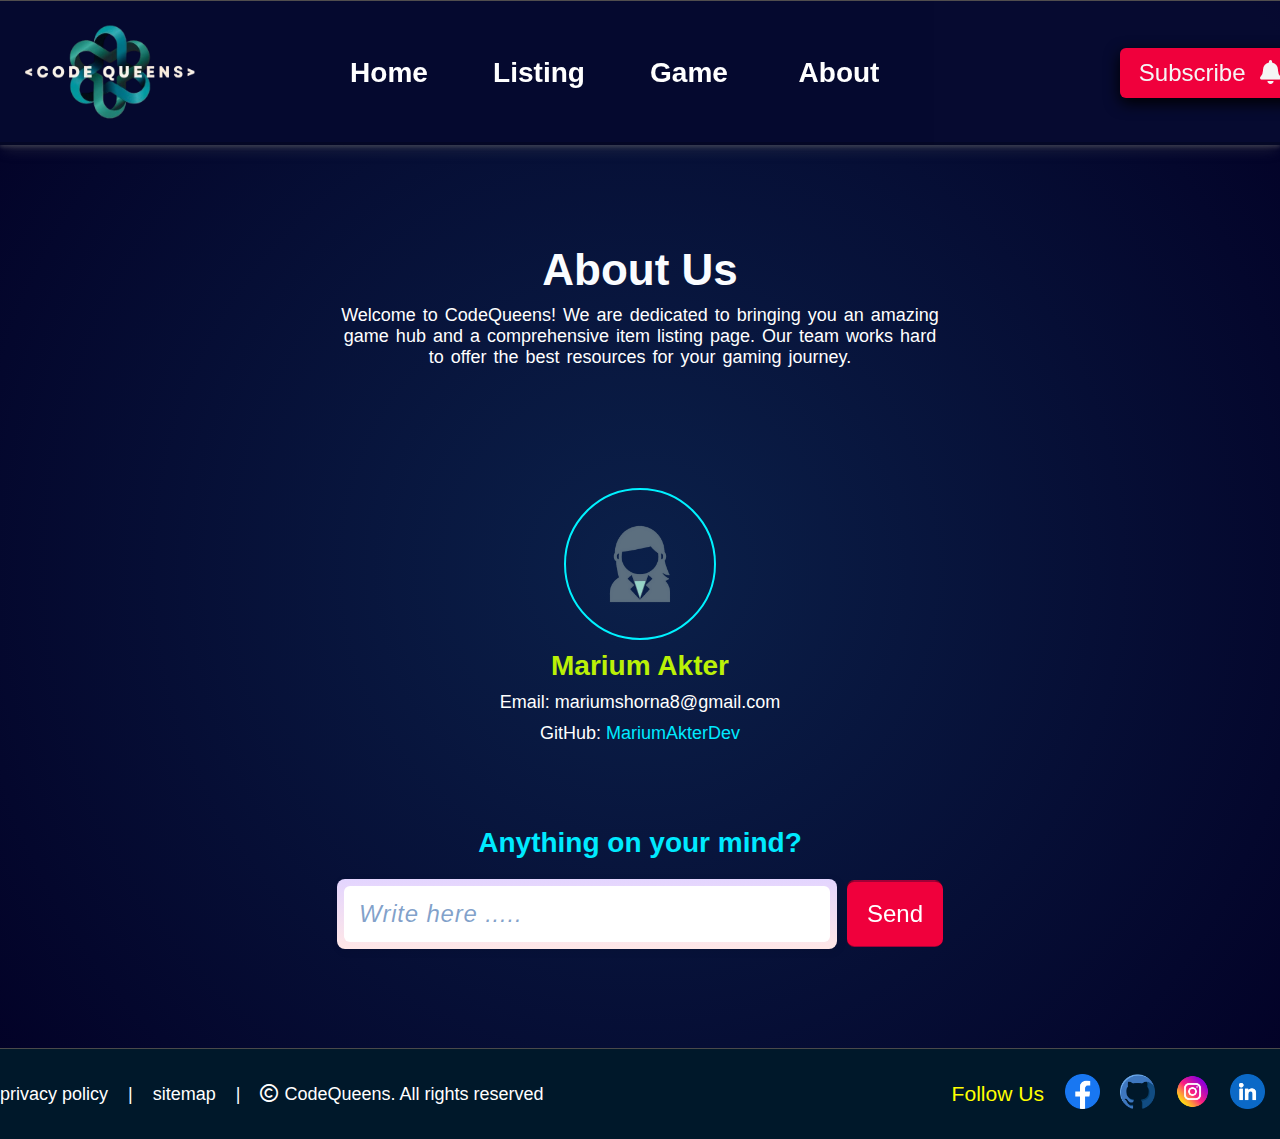
<file: about.html>
<!DOCTYPE html>
<html lang="en">
<head>
    <meta charset="UTF-8">
    <meta name="viewport" content="width=device-width, initial-scale=1.0">
    <title>About Us</title>
    <link rel="stylesheet" href="css/about.css">
     <!-- ============== font Awesome link =============== -->
    <link rel="stylesheet" href="css/all.min.css">
     <!-- ============== Responssive CSS link =============== -->
      <link rel="stylesheet" href="css/aboutResponsive.css">
    <!-- ============== font Animation link =============== -->
    <link rel="stylesheet" href="https://cdnjs.cloudflare.com/ajax/libs/animate.css/4.1.1/animate.min.css">
</head>
<body>
    <!-- Navbar -->
    <header>
        <div class="MainDiv">
            <nav>
                <div class="mainMenu">
                    <div class="container">
                        <div class="menuRow">
                            <div class="logo">
                                <a href="index.html"><img src="images/Logo (2).png" alt="Logo"></a>
                            </div>
                            <div class="respon">
                                <ul class="nav-links">
                                    <li><a href="index.html">Home</a></li>
                                    <li><a href="list.html">Listing</a></li>
                                    <li><a href="game.html">Game</a></li>
                                    <li><a href="about.html">About</a></li>
                                </ul>
                                <div class="headEnd">
                                    <div class="headBtn">
                                        <button onclick="clickSubscribe()"class="subscribe">Subscribe <span><i class="fa-solid fa-bell"></i></span></button>
                                        <button onclick="SubscribedFun()" class="Subscribed">Subscribed<span><img src="images/bell.png" alt="bell icon"></span></button>
                                    </div>
                                </div>
                            </div>
                            <button class="menu-bar"><img src="images/menu.png" alt="menu"></button>
                        </div>
                    </div>
                </div>
            </nav>
        </div>
    </header>

    <!-- About Section -->
    <section class="about-container">
        <h1>About Us</h1>
        <p class="Welcome">Welcome to CodeQueens! We are dedicated to bringing you an amazing game hub and a comprehensive item listing page. Our team works hard to offer the best resources for your gaming journey.</p>
        
        <div class="team">
            <div class="team-member">
                <img src="images/rb_5857.png" alt="Marium Akther Avatar" class="avatar">
                <h2>Marium Akter</h2>
                <p>Email: mariumshorna8@gmail.com</p>
                <p>GitHub: <a href="https://github.com/MariumAkterDev" target="_blank">MariumAkterDev</a></p>
            </div>

        </div>
        <h4>Anything on your mind?</h4>
        <div id="button_1">
            <div class="inputContainer">
                <input placeholder="Write here ....." class=" main_input" type="text">
            </div>
            <button class="mainButton">
                <span class="shadow"></span>
                <span class="edge"></span>
                <span class="front text"> Send</span>
            </button>
       </div>
       <div class="option-2">
            <input class="mbInp" type="text" placeholder="White here ....">
            <button class="mbInpBtn">Send</button>
       </div>
    </section>

    <!-- Footer -->
    <Footer>
        <div class="container">
          <div class="footerLast">
                <div class="part1">
                <a href="">privacy policy</a>
                <p> | </p>
                <a href="">sitemap</a>
                <p> | </p>
                <div class="cpRight">
                    <i class="fa-regular fa-copyright"></i>
                    <p>CodeQueens. All rights reserved</p>
                </div>
                </div>
                <div class="part2">
                <h3>Follow Us</h3>
                <div class="socials">
                    <a target="_blank" href="https://www.facebook.com/"><img src="images/facebook.png" alt="fb"></a>
                    <a target="_blank" href="https://github.com/"><img src="images/github (1).png" alt="git"></a>
                    <a target="_blank" href="https://www.instagram.com/"><img src="images/instagram (1).png" alt="insta"></a>
                    <a target="_blank" href="https://linkedin.com/"><img src="images/linkedin (1).png" alt="linke"></a>
                    <a target="_blank" href="https://twitter.com/"><img src="images/twitter.png" alt="twit"></a>
                </div>
                </div>
          </div>
        </div>
      </Footer>
    </div>

  <!-- =========================== JS link ======================= -->
   <script src="js/about.js"></script>
</body>

</html>
</file>
<file: css/about.css>
/*============================== Common CSS ================================= */
* {
    margin: 0;
    padding: 0;
    outline: 0;
    box-sizing: border-box;
}
ul,li, a {
    text-decoration: none;
    list-style: none;
}

body {
    width: 100%;
    height: 100%;
    background: radial-gradient(circle, #011742f5, #020025);
    background-position: center;
    background-repeat: no-repeat;
    background-size: cover;
}

:root{
    --sky: #00eaff;
    --sora  : "Sora", sans-serif; 
    --sans  : "Open Sans", sans-serif;
}
.container{
    width: 1320px;
    margin: 0 auto;
}
/* ================== Main Menu ============== */
.mainMenu{
    width: 100%;
    border-top: thin solid rgb(81, 78, 78);
    backdrop-filter: blur(700px);
    box-shadow: rgba(112, 112, 112, 0.4) 0px 2px 4px, rgba(99, 98, 98, 0.3) 0px 7px 13px -3px, rgba(0, 0, 0, 0.2) 0px -3px 0px inset;
}
.menuRow{
    display: flex;
    justify-content: space-between;
    align-items: center;
    padding: 20px;
}
.logo img{
    width: 180px;
    height: 100px;
}
.menuRow ul{
    display: flex;
    justify-content: center;
    align-items: center;
    gap: 20px;
}
.menuRow ul li a{
    font-size: 28px; 
    color: white;
    font-weight: 600;
    font-family: var(--sans);
}
.menuRow ul li{
    width: 130px;
    text-align: center;
    padding: 10px;
    border-radius: 6px;
    transition: all linear 0.2s;
}
.menuRow ul li:hover{
    color: #000000;
    background: var(--sky);
    transform: translateY(-10px);
   
}
.menuRow ul li:hover a{
    color: #220120;
}
.respon{
    width: 976px;
    display: flex;
    justify-content: space-between;
    align-items: center;
}
/* ================== Subscribe Button =============== */

.headBtn button{
    width: 180px;
    height: 50px;
    background-color: #F0003C;
    color: whitesmoke;
    font-size: 24px;
    font-weight: 500;
    font-family: var(--sans);
    padding: 7px;
    border-radius: 6px;
    border: none;
    outline: none;
    cursor: pointer;
    box-shadow: rgb(0, 0, 0) 0px 5px 15px;
    transition: all linear ;
    display: inline-block;
}

.headBtn button:active{
    box-shadow: none;
    transform: scale(0.96);
}

.headBtn .subscribe:hover{
    filter: brightness(.8)
}

.headBtn button span{
    margin-left: 8px;
}

.headBtn .Subscribed{
    background: #00eaff ;
    color: black;
    display: none;
}

.headBtn .Subscribed img{
    width: 25px;
    height: 25px;
   
}
.menu-bar img{
    width: 20px;
    height: 20px;
}
.menu-bar {
    width: 30px;
    height: 30px;
    padding: 4px;
    border-radius: 4px;
    background: black;
    display: none;
}
/* About Section */
/* About Section styling */
.about-container {
    width: 750px;
    display: flex;
    flex-direction: column;
    align-items: center;
    justify-content: center;
    margin-top: 20px;
    text-align: center;
    /* padding: 105px; */
    padding-top: 100px;
    padding-bottom: 80px;
    max-width: 800px;
    margin: 0 auto;
    border-radius: 10px;
}

.about-container h1 {
    font-size: 44px;
    font-family: var(--sans);
    font-weight: 700;
    margin-bottom: 10px;
    color: #fafcff;
    display: flex;
    justify-content: center;
    align-items: center;
}
.about-container h4{
    margin-top: 78px;
    margin-bottom: 20px;
    color: #00eaff;
    font-size: 28px;
    font-family: var(--sans);

}
.about-container .Welcome{
    color:white;
    font-size: 18px;
    font-family: var(--sans);
    font-weight: 300;
    width: 600px;
    word-spacing: 2px;
}
.team {
    margin-top: 60px;
    display: flex;
    gap: 100px;
}
.team-member{
    width: 500px;
    text-align: center;
    padding-top: 60px;
    margin: 0 auto;
    display: flex;
    flex-direction: column;
    justify-content: center;
    align-items: center;
}
.avatar {
    width: 100px;
    height: 100px;
    border-radius: 50%;
    border: 2px solid #00f2ff;
}

.team-member h2 {
    width: 300px;
    font-size: 28px;
    font-family: var(--sans);
    font-weight: 600;
    margin: 10px 0 5px;
    color: #bbf107;
}
.team-member p {
    font-size: 18px;
    font-family: var(--sans);
    font-weight: 300;
    margin: 5px 0;
    color: white;
}
.team-member a {
    color: #00eaff;
    text-decoration: none;
    transition: color 0.3s;
}

.team-member a:hover {
    color: #063def;
}
.team-member img{
    width: 152px;
    height: 152px;
}
/* ========================= Button ==================== */
#button_1{
    display: flex;
    gap: 10px;
    width: 606px;
}
/* ===================== input design starts ======================== */
.inputContainer {
    width: 500px;
    height: 70px;
    display: flex;
    align-items: center;
    justify-content: center;
    background: linear-gradient(to bottom,rgb(227, 213, 255),rgb(255, 231, 231));
    border-radius: 8px;
    overflow: hidden;
    cursor: pointer;
    box-shadow: 2px 2px 10px rgba(0, 0, 0, 0.075);
}
.main_input {
    width: 486px;
    height: 56px;
    border: none;
    outline: none;
    caret-color: #2159a2ee;
    background-color: rgb(255, 255, 255);
    border-radius: 6px;
    padding-left: 15px;
    padding-right: 15px;
    letter-spacing: 0.8px;
    color: #2159a2ee;
    font-size: 24px;
}
.main_input::placeholder{
    color: #2159a28f;
    font-style: italic;
    font-size: 24px;
    font-weight: 400;
}
/* ------------------ input part ends --------------------- */
/* ================== button part starts ================== */
button{
    position: relative;
    border: none;
    background: transparent;
    padding: 0;
    cursor: pointer;
    outline-offset: 5px;
    transition: filter 250ms;
    user-select: none;
    touch-action: manipulation;
}
.shadow {
    position: absolute;
    top: 10px;
    left: 0;
    width: 100%;
    height: 67%;
    border-radius: 7px;
    background: hsl(0deg 0% 0% / 0.25);
    will-change: transform;
    transform: translateY(2px);
    transition: transform 
       600ms
       cubic-bezier(.3, .7, .4, 1);
}
.edge {
    position: absolute;
    top: 1px;
    left: 0;
    width: 99%;
    height: 95%;
    border-radius: 7px;
    background: linear-gradient(
       to left,
       #52001b 0%,
       hsl(340deg 100% 32%) 8%,
       hsl(340, 100%, 32%) 92%,
       hsl(340deg 100% 16%) 100%
     );
}
.front {
    display: block;
    position: relative;
    padding: 18px 20px;
    border-radius: 7px;
    font-size: 24px;
    color: white;
    background: hsl(345deg 100% 47%);
    will-change: transform;
    transform: translateY(0px);
    transition: transform
       600ms
       cubic-bezier(.3, .7, .4, 1);
}
.mainButton:hover {
    filter: brightness(110%);
}
button:hover .front {
    transform: translateY(-6px);
    transition: transform
       250ms
       cubic-bezier(.3, .7, .4, 1.5);
}
button:active .front {
    transform: translateY(-2px);
    transition: transform 34ms;
}
button:hover .shadow {
    transform: translateY(4px);
    transition: transform
       250ms
       cubic-bezier(.3, .7, .4, 1.5);
} 
button:active .shadow {
    transform: translateY(1px);
    transition: transform 34ms;
}  
button:focus:not(:focus-visible) {
    outline: none;
}
/* -------------------- button part ends -------------------- */
/* ------------------- X ------------------------ */
/* ======================== Footer ======================= */

Footer{
    width: 100%;
    border-top: 1px solid rgb(74, 74, 74);
    background: #00182a;
}

.footerLast{
    padding-top: 25px;
    padding-bottom: 25px;
    display: flex;
    justify-content: space-between;
    align-items: center;
    font-family: var(--sans);
}

.footerLast .part1{
    width: 600px;
    display: flex;
    gap: 20px;
    align-items: center;
    color: white;
    font-size: 18px;
}

.footerLast .part1 a{
    font-size: 18px;
    color: white;
    font-family:  var(--sans);
    position: relative;
    width: fit-content;
}

.footerLast .part1 a::before{
    content: " ";
    position: absolute;
    width: 0;
    height: 1px;
    background-color: #dfdfdf;
    left: 0;
    bottom: -3px;
    transition: all linear 0.4s;
}

.footerLast .part1 a:hover::before{
    width: 100%;
}

.footerLast .part2{
    display: flex;
    align-items: center;
    gap: 6px;
    font-size: 18px;
    color: white;
    font-family:  var(--sans);
}


.footerLast .part2 h3{
    color: yellow;
    margin-right: 15px;
    font-weight: 400;
}

.cpRight{
    display: flex;
    align-items: center;
    justify-content: center;
    gap: 6px;
}

.socials{
    display: flex;
    align-items: center;
    gap: 20px;
}
.socials img{
    width: 35px;
    height: 35px;
}
.socials a:hover{
    animation: tada 900ms;
}
/* ------------------- mb inp and btn ------------ */
.option-2{
    opacity: 0;
}
</file>
<file: css/aboutResponsive.css>
@media (max-width: 575.98px){
    body{
        height: 100%;
    }
    .container{
        width: 575.98px;
    }
    .logo img {
        width: 69px;
        height: 39px;
    }
    .respon {
        justify-content: space-evenly;
        flex-direction: column;
        background-color: gray;
        position: absolute;
        top: 0;
        right: -1200px;
        width: 50%;
        height: 100%;
        padding-top: 20px;
    }
    .menuRow ul {
        flex-direction: column;
        gap: 17px;
    }
    .headEnd {
        flex-direction: column;
        height: 83px;
        gap: 7px;
        justify-content: center;
    }
    .menuRow ul li a {
        font-size: 16px;
    }
    .headBtn button {
        width: 125px;
        height: 31px;
        background-color: #e20223;
        color: whitesmoke;
        font-size: 14px;
        padding: 0px;
    }
    .headBtn .Subscribed img {
        width: 14px;
        height: 14px;
    }
    .menuRow ul li {
        width: 90px;
        text-align: center;
        padding: 11px;
        border-radius: 6px;
        border-bottom: 1px solid white;
        transition: all linear 0.2s;
    }
    .menu-bar {
        display: block;
        position: absolute;
        top: 26px;
        right: 65px;
    }
    .respon.active{
        right: 0;
    }
    .about-container h1 {
        width: 100px;
        font-size: 21px;
        
    }
    .about-container .Welcome {
        font-size: 12px;
        width: 317px;
    }
    .about-container {
        width: 0;
        padding-top: 41px;
        padding-bottom: 61px;
        padding-left: 10px;
        padding-right: 10px;
    }
    .team-member {
        padding-top: 0px;
    }
    .team-member img {
        width: 74px;
        height: 74px;
    }
    .team-member h2 {
        font-size: 20px;
       
    }
    .team-member p {
        font-size: 12px;
    }
    .about-container h4 {
        width: 200px;
        margin-top: 23px;
        font-size: 14px;

    }
    .inputContainer{
        display: none!important;
    }
    .mainButton{
        display: none;
    }
    .option-2{
        opacity: 1;
        display: flex;
        flex-direction: column;
        gap: 10px;
    }
    .option-2 .mbInp{
        width: 200px;
        height: 30px;
        padding-left: 5px ;
        padding-right: 5px ;
        background: #f8dada;
        outline: none;
        border: none;
        font-family:  var(--sans);
        border-radius: 4px;
    }
    .mbInp::placeholder{
        font-style: italic;
    }
    .option-2 .mbInpBtn{
        width: 50px; 
        height: 32px;
        background: #f86969;
        outline: none;
        border: none;
        font-family:  var(--sans);
        color: #ffffff;
        font-weight: 600;
        border-radius: 4px;
    }
    Footer {
        margin-top: 21px;
        padding: 10px;
        padding-bottom: 10px;
    }
    .footerLast {
        padding-top: 4px;
        padding-bottom: 2px;
        display: flex;
        justify-content: start;
        align-items: center;
        margin-left: 10px;
    }
    .footerLast .part1 a {
        font-size: 6px;
        color: white;
        font-family: var(--sans);
        position: relative;
        width: fit-content;
    }
    .footerLast .part1 {
        font-size: 6px;
        width: 185px;
        gap: 4px;
    }
    .footerLast .part2 {
        font-size: 0px;
    }
    .socials img {
        width: 18px;
        height: 18px;
    }
    .socials {
        gap: 8px;
    }

}
/* ============= md device ============================ */
@media (min-width: 576px) and (max-width: 767.98px){
    body{
        height: 100%;
    }
    .container{
		width: 576px;
	}
    .logo img {
        width: 69px;
        height: 39px;
    }
    .respon {
        justify-content: space-evenly;
        flex-direction: column;
        background-color: gray;
        position: absolute;
        top: 0;
        right: -1200px;
        width: 50%;
        height: 93vh;
        padding-top: 20px;
    }
    .menuRow ul {
        flex-direction: column;
        gap: 17px;
    }
    .headEnd {
        flex-direction: column;
        height: 83px;
        gap: 7px;
        justify-content: center;
    }
    .menuRow ul li a {
        font-size: 16px;
    }
    .headBtn button {
        width: 125px;
        height: 31px;
        background-color: #e20223;
        color: whitesmoke;
        font-size: 14px;
        padding: 0px;
    }
    .headBtn .Subscribed img {
        width: 14px;
        height: 14px;
    }
    .menuRow ul li {
        width: 90px;
        text-align: center;
        padding: 11px;
        border-radius: 6px;
        border-bottom: 1px solid white;
        transition: all linear 0.2s;
    }
    .menu-bar {
        display: block;
        position: absolute;
        top: 26px;
        right: 65px;
    }
    .respon.active{
        right: 0;
    }
    .about-container h1 {
        width: 100px;
        font-size: 21px;
        
    }
    .about-container .Welcome {
        font-size: 12px;
        width: 317px;
    }
    .about-container {
        width: 0;
        padding-top: 41px;
        padding-bottom: 61px;
        padding-left: 10px;
        padding-right: 10px;
    }
    .team-member {
        padding-top: 0px;
    }
    .team-member img {
        width: 74px;
        height: 74px;
    }
    .team-member h2 {
        font-size: 20px;
       
    }
    .team-member p {
        font-size: 12px;
    }
    .about-container h4 {
        width: 200px;
        margin-top: 23px;
        font-size: 14px;

    }
    .inputContainer{
        display: none!important;
    }
    .mainButton{
        display: none;
    }
    .option-2{
        opacity: 1;
        display: flex;
        flex-direction: column;
        gap: 10px;
    }
    .option-2 .mbInp{
        width: 200px;
        height: 30px;
        padding-left: 5px ;
        padding-right: 5px ;
        background: #f8dada;
        outline: none;
        border: none;
        font-family:  var(--sans);
        border-radius: 4px;
    }
    .mbInp::placeholder{
        font-style: italic;
    }
    .option-2 .mbInpBtn{
        width: 50px; 
        height: 32px;
        background: #f86969;
        outline: none;
        border: none;
        font-family:  var(--sans);
        color: #ffffff;
        font-weight: 600;
        border-radius: 4px;
    }
    .footerLast {
		padding-top: 10px;
		padding-bottom: 10px;
		display: flex;
		justify-content: space-between;
		align-items: center;
		margin-left: 10px;
	}
	.footerLast .part1 a {
		font-size: 10px;
		color: white;
		font-family: var(--sans);
		position: relative;
		width: fit-content;
	}
	.footerLast .part1 {
		font-size: 10px;
		width: 310px;
		gap: 4px;
	}
	.footerLast .part2 {
		font-size: 0px;
	}
	.socials img {
		width: 25px;
		height: 25px;
	}
	.socials {
		gap: 8px;
	}

}
/* ------------------------------------------------------------------ */
/* ============= lg device ============================ */
@media (min-width: 768px) and (max-width: 991.98px){
    .container{
		width: 768px;
	}
    .logo img {
        width: 130px;
        height: 70px;
    }
    .menuRow ul {
        gap: 0px;
    }
    .menuRow ul li a {
        font-size: 23px;
    }
    .menuRow ul li {
        width: 111px;
        padding: 9px;
    }
    .headBtn button {
        width: 140px;
        height: 50px;
        font-size: 17px;
        padding: 7px;
    }
    .menuRow ul li a {
        font-size: 22px;
        font-weight: 400;
    }
    .headBtn .Subscribed img {
        width: 17px;
        height: 17px;
    }
    .footerLast {
        justify-content: space-evenly;
    }
    .footerLast .part1 a {
        font-size: 10px;
        position: relative;
        width: fit-content;
    }
    .footerLast .part1 {
        color: white;
        font-size: 9px;
        gap: 4px;
    }
    .footerLast{
        width: 800px;
    }
    .part2{
        display: block;
    }
    .footerLast .part2 {
        font-size: 16px;
        gap: 0;
    }
    .socials {
        display: flex;
        justify-content:center;
        align-items: center;
        gap: 10px;
    }
    .socials img {
        width: 25px;
        height: 25px;
    }
    .footerLast .part1 {
        width: 271px;
    }
}
/* ------------------------------------------------------------------------------------- */
/* ============= xl device ============================ */
@media (min-width: 992px) and (max-width: 1199.98px){
	.container {
		width: 992px;
		padding-left: 20px;
		padding-right: 20px;
	}
	body{
		height: 100%;
	}
	.footerLast .part1 {
		width: 574px;
		gap: 6px;
	}
}
</file>
